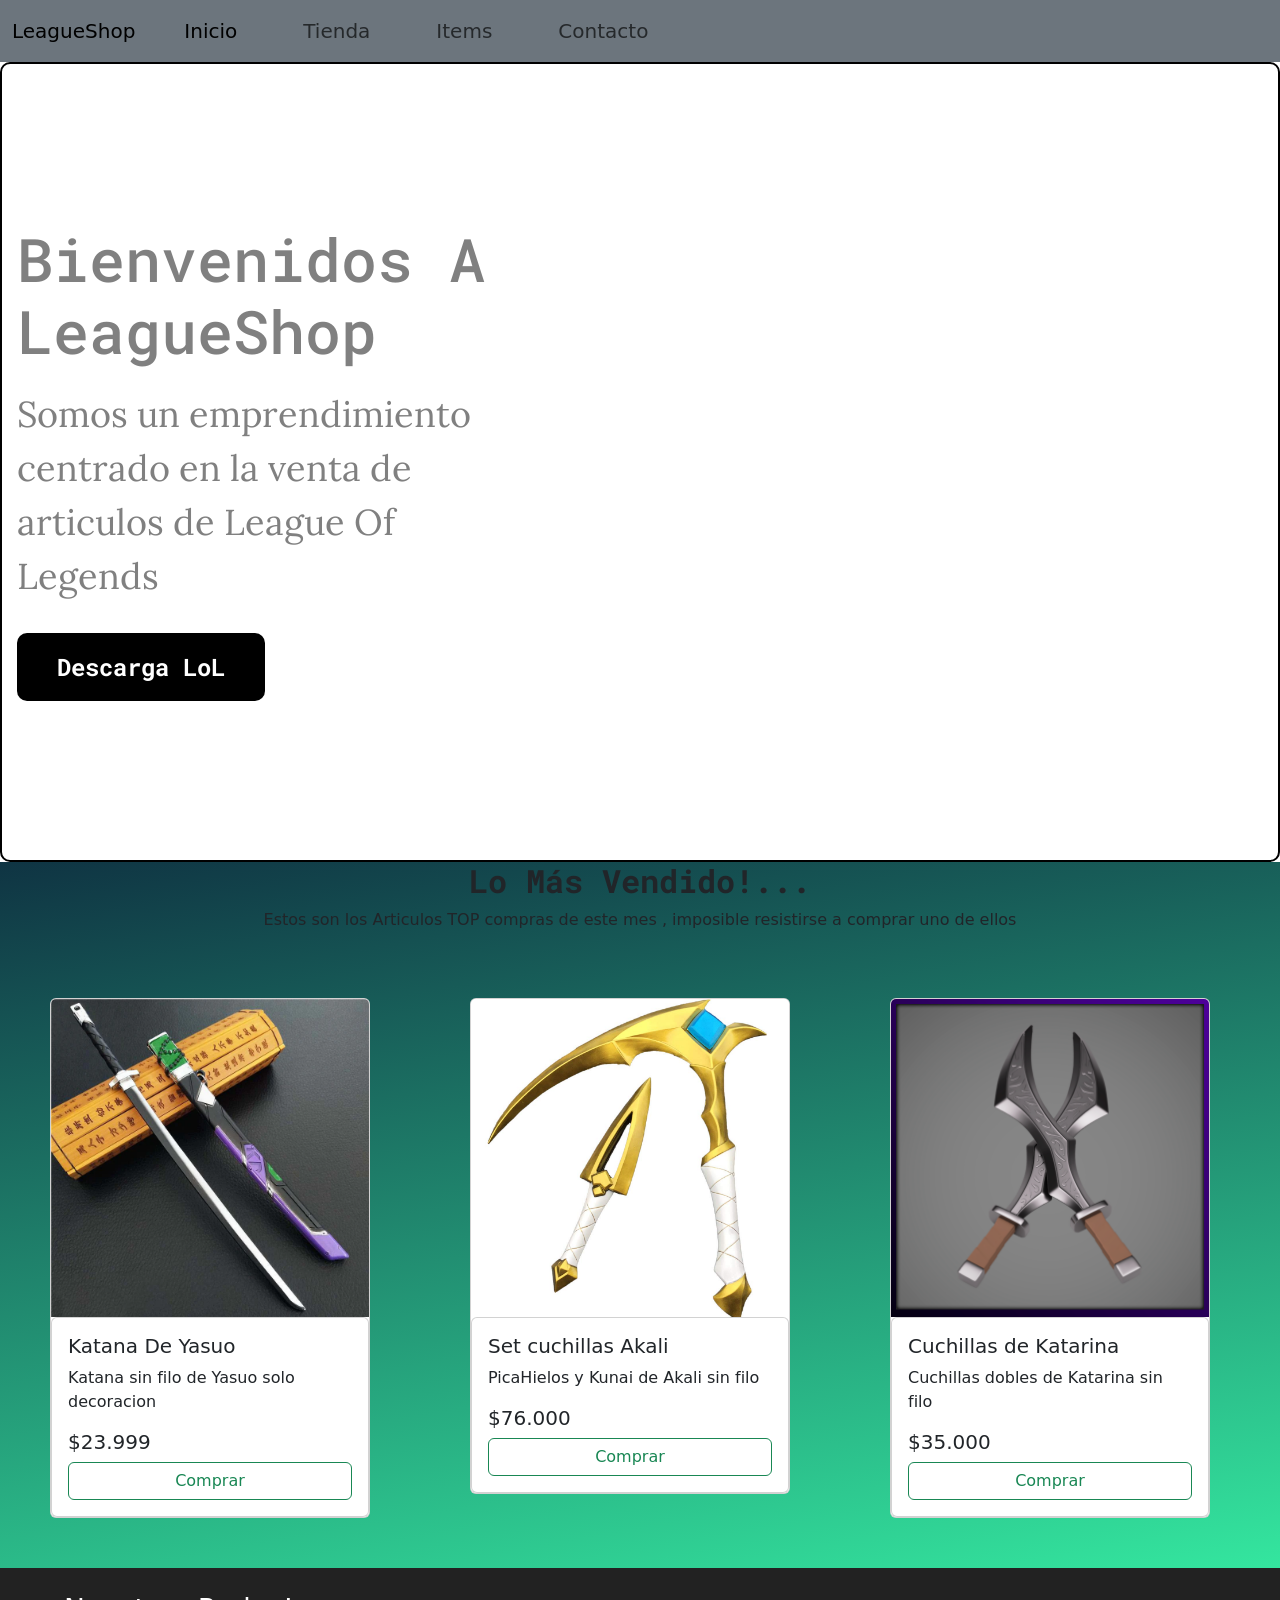
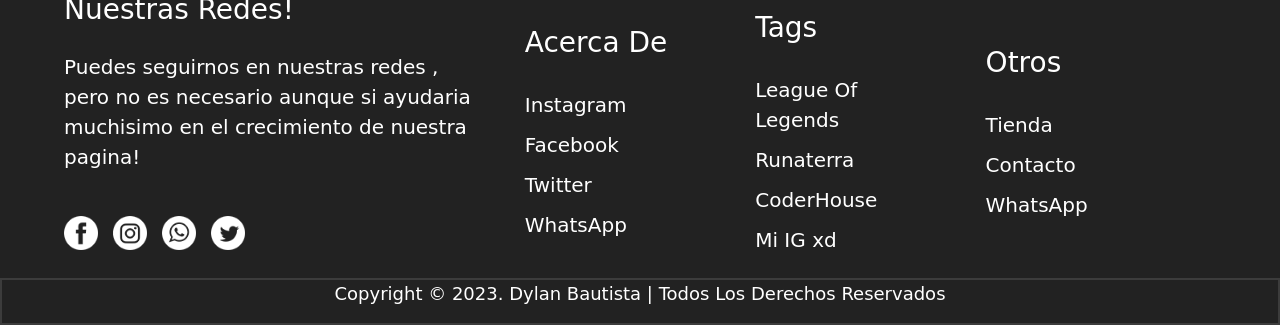
<file: index.html>
<!DOCTYPE html>
<html lang="es">
<head>
  <!-- tAGS SEO -->
  <title>Home/LeagueShop</title>
  <meta name="keywords" content="leagueoflegends, lol, articulos lol, tienda">
  <meta name="description" content="Somos  un emprendimiento centrado en la venta de articulos de League Of Legends">
  <!-- fin tags de SEO -->
  <link rel="preconnect" href="https://fonts.googleapis.com">
    <link rel="preconnect" href="https://fonts.gstatic.com" crossorigin>
    <link href="https://fonts.googleapis.com/css2?family=Lato:wght@300&family=Lora&family=Roboto+Mono&family=Roboto:wght@300&display=swap" rel="stylesheet">
  <link rel="stylesheet"href="https://cdnjs.cloudflare.com/ajax/libs/animate.css/4.1.1/animate.min.css"/>
    <link href="https://cdn.jsdelivr.net/npm/bootstrap@5.3.0/dist/css/bootstrap.min.css" rel="stylesheet" integrity="sha384-9ndCyUaIbzAi2FUVXJi0CjmCapSmO7SnpJef0486qhLnuZ2cdeRhO02iuK6FUUVM" crossorigin="anonymous">
    <link rel="stylesheet" href="./sass/main.css">
    <meta charset="UTF-8">
    <meta http-equiv="X-UA-Compatible" content="IE=edge">
    <meta name="viewport" content="width=device-width, initial-scale=1.0">
    <link rel="shortcut icon" href="./imagenes-logos/loguito-lol.jpg" type="image/x-icon">
</head>
<body>
      <header>
    <nav class="navbar navbar-expand-lg bg-secondary">
        <div class="container-fluid">
          <a class="navbar-brand" href="#">LeagueShop</a>
          <button class="navbar-toggler" type="button" data-bs-toggle="collapse" data-bs-target="#navbarNavAltMarkup" aria-controls="navbarNavAltMarkup" aria-expanded="false" aria-label="Toggle navigation">
            <span class="navbar-toggler-icon"></span>
          </button>
          <div class="collapse navbar-collapse" id="navbarNavAltMarkup">
            <div class="navbar-nav">
              <a class="nav-link active" aria-current="page" href="#">Inicio</a>
              <a class="nav-link" href="./pages/tienda.html">Tienda</a>
              <a class="nav-link" href="./pages/infoItems.html">Items</a>
              <a class="nav-link " href="./pages/contacto-intento2.html">Contacto</a>
            </div>
          </div>
        </div>
      </nav>
      </header>
      
     <main class="main">
            <div class="banner">      
              
                    <div class="banner__textos">
                      <div class="transition">
                        <h1>Bienvenidos A LeagueShop</h1>
                        <p class="p-de-banner">Somos  un emprendimiento centrado en la venta de articulos de League Of Legends</p>
                      </div> <a class="boton__descarga" href="https://www.leagueoflegends.com/es-es/" target="_blank">Descarga LoL</a>
                        
                    </div>
                
                  </div>

        <section class="contenedor-2">  

            <div class="text">
                <h2 class="texto__ocultMobile">Lo Más Vendido!...</h2>
                <p class="texto-agrd">Estos son los Articulos TOP compras de este mes , imposible resistirse a comprar uno de ellos</p>
            </div>
            
            <div class="row row-cols-1 row-cols-md-3 g-0">

            <div class="col">
              <div class="card" >
                  <img src="./imagenes-logos/KatanaYasuoo.jpg" class="card-img-top" alt="katana de yasuo">
                  
                  <div class="card-body card">
                      <h5 class="card-title">Katana De Yasuo</h5>
                          <p class="card-text">Katana sin filo de Yasuo solo decoracion</p>
                          <h5 class="card-text">$23.999</h5>
                          <button type="button" class="btn btn-outline-success">Comprar</button>
                  </div>
              </div>
            </div>

            <div class="col">
              <div class="card cardAkali" >
                  <img src="./imagenes-logos/akali-cuchilla.jpg" class="card-img-top" alt="picahielos y kunai de akali">
                  
                  <div class="card-body card">
                      <h5 class="card-title">Set cuchillas Akali</h5>
                          <p class="card-text">PicaHielos y Kunai de Akali sin filo</p>
                          <h5 class="card-text">$76.000</h5>
                          <button type="button" class="btn btn-outline-success">Comprar</button>
                  </div>
              </div>
            </div>

            <div class="col">
              <div class="card" >
                  <img src="./imagenes-logos/KATA-BLADE-1.2.png" class="card-img-top" alt="cuchillas sobles de katarina">
                  
                  <div class="card-body card">
                      <h5 class="card-title">Cuchillas de Katarina</h5>
                          <p class="card-text">Cuchillas dobles de Katarina sin filo</p>
                          <h5 class="card-text">$35.000</h5>
                          <button type="button" class="btn btn-outline-success">Comprar</button>
                  </div>
              </div>
            </div>


          </div>
        </section>
      
        <section class="contenedor-3">
            <div class="footer-text">
                <div class="box1">
                    <h3>Nuestras Redes!</h3>
                    <p class="lorem__box1">Puedes seguirnos en nuestras redes , pero no es necesario aunque si ayudaria muchisimo en el crecimiento de nuestra pagina!</p>
                    <div class="rs">
                         <img src="./imagenes-logos/Facebook.png" alt="facebook"> 
                        <img src="./imagenes-logos/Instagram.png" alt="instagram">
                        <img src="./imagenes-logos/WhatsApp.png" alt="WhatsApp">
                        <img src="./imagenes-logos/Twitter.png" alt="Twitter">
                    </div>
                </div>
                <div class="lorem__box1 box__2">  
                    <h3>Acerca De</h3>
                    <a href="#" target="_blank">Instagram</a>
                    <a href="#" target="_blank">Facebook</a>
                    <a href="#" target="_blank">Twitter</a>
                    <a href="#" target="_blank">WhatsApp</a>
                    
                </div>
                <div class="lorem__box1 box__3">
                    <h3>Tags</h3>
                    <a href="https://www.leagueoflegends.com/es-es/" target="_blank">League Of Legends</a>
                    <a href="https://playruneterra.com/es-es/" target="_blank">Runaterra</a>
                    <a href="https://www.coderhouse.com" target="_blank">CoderHouse</a>
                    <a href="#" target="_blank">Mi IG xd</a>

                </div>
                <div class="box4">
                    <h3>Otros</h3>
                    <a href="#" target="_blank">Tienda</a>
                    <a href="#">Contacto</a>
                    <a href="#">WhatsApp</a>
                </div>
            </div>
                 <footer class="pie">
                <p>Copyright &copy; 2023. <a href="#">Dylan Bautista</a> | Todos Los Derechos Reservados</p>


                
            </footer>

        </section>

    </main>
   <script src="https://cdn.jsdelivr.net/npm/bootstrap@5.3.0/dist/js/bootstrap.bundle.min.js" integrity="sha384-geWF76RCwLtnZ8qwWowPQNguL3RmwHVBC9FhGdlKrxdiJJigb/j/68SIy3Te4Bkz" crossorigin="anonymous"></script>
    
</body>
</html>
</file>
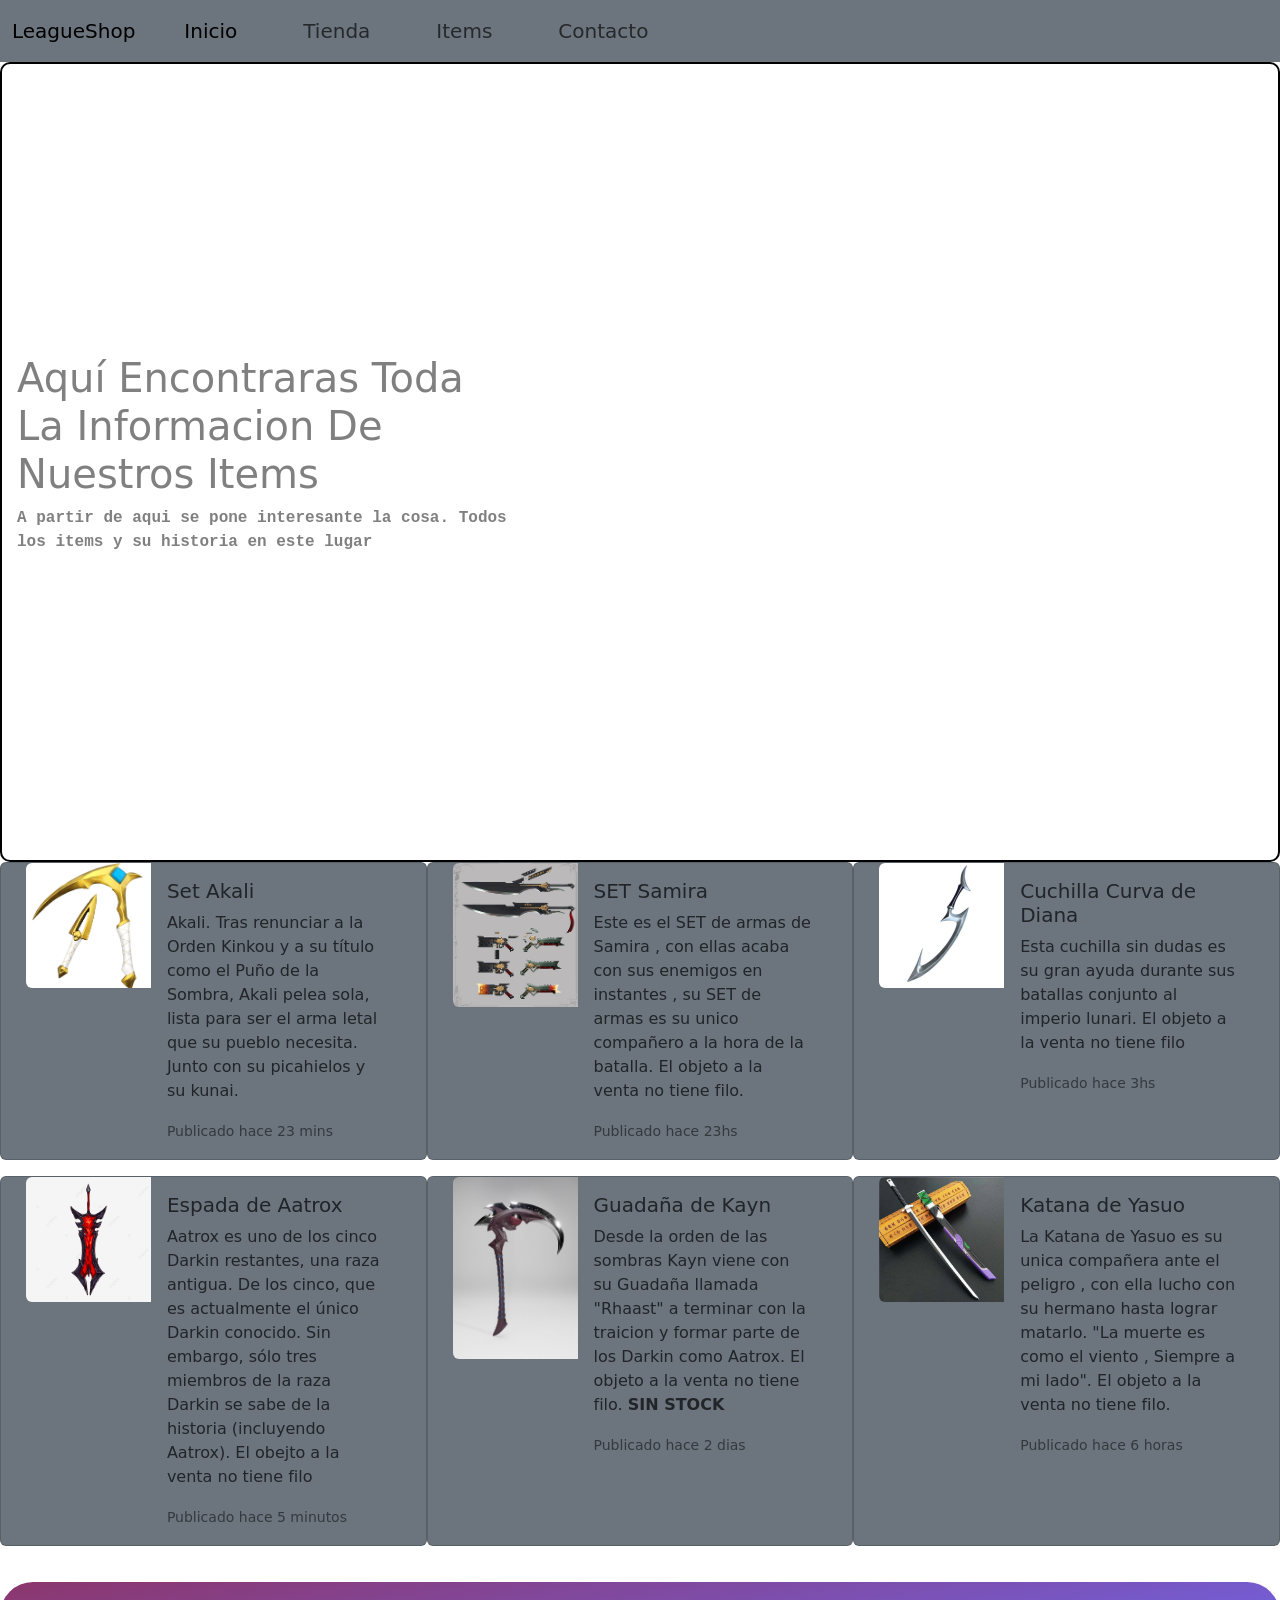
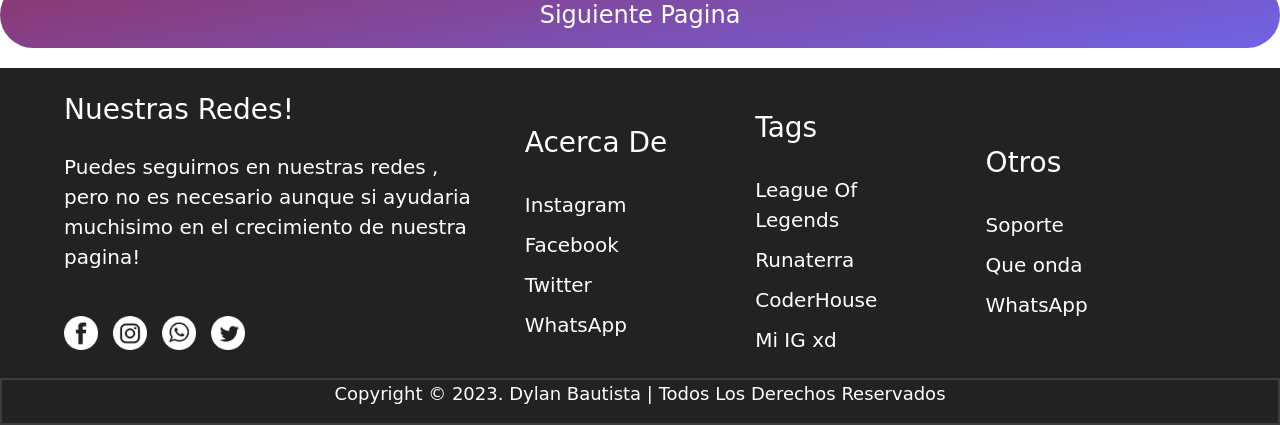
<file: pages/infoItems.html>
<!DOCTYPE html>
<html lang="es">
<head>
  <meta name="keywords" content="leagueoflegends, lol, articulos lol, tienda">
  <meta name="description" content="Somos  un emprendimiento centrado en la venta de articulos de League Of Legends">
    <link href="https://cdn.jsdelivr.net/npm/bootstrap@5.3.0/dist/css/bootstrap.min.css" rel="stylesheet" integrity="sha384-9ndCyUaIbzAi2FUVXJi0CjmCapSmO7SnpJef0486qhLnuZ2cdeRhO02iuK6FUUVM" crossorigin="anonymous">
    <link rel="stylesheet" href="../sass/main.css">
    <meta charset="UTF-8">
    <meta http-equiv="X-UA-Compatible" content="IE=edge">
    <meta name="viewport" content="width=device-width, initial-scale=1.0">
    <title>Items/LeagueShop</title>
    <link rel="shortcut icon" href="../imagenes-logos/loguito-lol.jpg" type="image/x-icon">
</head>
<body>
    
    <header>
        <nav class="navbar navbar-expand-lg bg-secondary">
            <div class="container-fluid">
              <a class="navbar-brand" href="#">LeagueShop</a>
              <button class="navbar-toggler" type="button" data-bs-toggle="collapse" data-bs-target="#navbarNavAltMarkup" aria-controls="navbarNavAltMarkup" aria-expanded="false" aria-label="Toggle navigation">
                <span class="navbar-toggler-icon"></span>
              </button>
              <div class="collapse navbar-collapse" id="navbarNavAltMarkup">
                <div class="navbar-nav">
                  <a class="nav-link active" aria-current="page" href="../index.html">Inicio</a>
                  <a class="nav-link" href="../pages/tienda.html">Tienda</a>
                  <a class="nav-link" href="../pages/infoItems.html">Items</a>
                  <a class="nav-link " href="../pages/contacto-intento2.html">Contacto</a>
                </div>
              </div>
            </div>
        </nav>
        
         </header>


        <div class="banner1">
          <div class="banner__textos1">
                <div >
                    <h1>Aquí Encontraras Toda La Informacion De Nuestros Items</h1>
                    <p class="texto__ocultMobile"> A partir de aqui se pone interesante la cosa. Todos los  items y su  historia en este lugar </p>
                </div>
              </div>
            
        </div>
        <div class="row row-cols-1 row-cols-md-3 g-0">
        <div class="card mb-3 bg-secondary" style="max-width: 540px;">
            <div class="row g-0 cartas">
              <div class="col-md-4">
                <img src="../imagenes-logos/akali-cuchilla.jpg" class="img-fluid rounded-start" alt="...">
              </div>
              <div class="col-md-8">
                <div class="card-body bg-secondary">
                  <h5 class="card-title">Set Akali</h5>
                  <p class="card-text">Akali. Tras renunciar a la Orden Kinkou y a su título como el Puño de la Sombra, Akali pelea sola, lista para ser el arma letal que su pueblo necesita. Junto con su picahielos y su kunai.</p>
                  <p class="card-text"><small class="text-body-secondary"> Publicado hace 23 mins </small></p>
                </div>
              </div>
            </div>
          </div>

          <div class="card mb-3 bg-secondary" style="max-width: 540px;">
            <div class="row g-0 cartas">
              <div class="col-md-4">
                <img src="../imagenes-logos/armas-samira.jpg" class="img-fluid rounded-start" alt="...">
              </div>
              <div class="col-md-8">
                <div class="card-body bg-secondary">
                  <h5 class="card-title">SET Samira</h5>
                  <p class="card-text">Este es el SET de armas de Samira , con ellas acaba con sus enemigos en instantes , su SET de armas es su unico compañero a la hora de la batalla. El objeto a la venta no tiene filo.</p>
                  <p class="card-text"><small class="text-body-secondary">Publicado hace 23hs</small></p>
                </div>
              </div>
            </div>
          </div>

          <div class="card mb-3 bg-secondary" style="max-width: 540px;">
            <div class="row g-0 cartas">
              <div class="col-md-4">
                <img src="../imagenes-logos/arma-diana.avif" class="img-fluid rounded-start" alt="...">
              </div>
              <div class="col-md-8">
                <div class="card-body bg-secondary">
                  <h5 class="card-title">Cuchilla Curva de Diana</h5>
                  <p class="card-text">Esta cuchilla sin dudas es su gran ayuda durante sus batallas conjunto al imperio lunari. El objeto a la venta no tiene filo</p>
                  <p class="card-text"><small class="text-body-secondary">Publicado hace 3hs</small></p>
                </div>
              </div>
            </div>
          </div>

          <div class="card mb-3 bg-secondary" style="max-width: 540px;">
            <div class="row g-0 cartas">
              <div class="col-md-4">
                <img src="../imagenes-logos/arma-aatrox.jpg" class="img-fluid rounded-start" alt="...">
              </div>
              <div class="col-md-8">
                <div class="card-body bg-secondary">
                  <h5 class="card-title">Espada de Aatrox</h5>
                  <p class="card-text">Aatrox es uno de los cinco Darkin restantes, una raza antigua. De los cinco, que es actualmente el único Darkin conocido. Sin embargo, sólo tres miembros de la raza Darkin se sabe de la historia (incluyendo Aatrox). El obejto a la venta no tiene filo</p>
                  <p class="card-text"><small class="text-body-secondary">Publicado hace 5 minutos</small></p>
                </div>
              </div>
            </div>
          </div>

          <div class="card mb-3 bg-secondary" style="max-width: 540px;">
            <div class="row g-0 cartas">
              <div class="col-md-4">
                <img src="../imagenes-logos/arma-kayn.jpg" class="img-fluid rounded-start" alt="...">
              </div>
              <div class="col-md-8">
                <div class="card-body">
                  <h5 class="card-title">Guadaña de Kayn</h5>
                  <p class="card-text">Desde la orden de las sombras Kayn viene con su Guadaña llamada "Rhaast" a terminar con la traicion y formar parte de los Darkin como Aatrox. El objeto a la venta no tiene filo. <strong>SIN STOCK</strong></p>
                  <p class="card-text"><small class="text-body-secondary">Publicado hace 2 dias</small></p>
                </div>
              </div>
            </div>
          </div>

          <div class="card mb-3 bg-secondary" style="max-width: 540px;">
            <div class="row g-0 cartas">
              <div class="col-md-4">
                <img src="../imagenes-logos/KatanaYasuoo.jpg" class="img-fluid rounded-start" alt="...">
              </div>
              <div class="col-md-8">
                <div class="card-body">
                  <h5 class="card-title">Katana de Yasuo</h5>
                  <p class="card-text">La Katana de Yasuo es su unica compañera ante el peligro , con ella lucho con su hermano hasta lograr matarlo. "La muerte es como el viento , Siempre a mi lado". El objeto a la venta no tiene filo.</p>
                  <p class="card-text"><small class="text-body-secondary">Publicado hace 6 horas</small></p>
                </div>
              </div>
            </div>
          </div>

        </div>

        <a class="sp" href="../pages/infoItems2.html">Siguiente Pagina</a>

        <section class="contenedor-3">
            <div class="footer-text">
                <div class="box1">
                    <h3>Nuestras Redes!</h3>
                    <p class="lorem__box1">Puedes seguirnos en nuestras redes , pero no es necesario aunque si ayudaria muchisimo en el crecimiento de nuestra pagina!</p>
                    <div class="rs">
                         <img src="../imagenes-logos/Facebook.png" alt="facebook"> 
                        <img src="../imagenes-logos/Instagram.png" alt="instagram">
                        <img src="../imagenes-logos/WhatsApp.png" alt="WhatsApp">
                        <img src="../imagenes-logos/Twitter.png" alt="Twitter">
                    </div>
                </div>
                <div class="lorem__box1 , box__2">  
                    <h3>Acerca De</h3>
                    <a href="https://www.instagram.com/trik1lss/" target="_blank">Instagram</a>
                    <a href="#" target="_blank">Facebook</a>
                    <a href="#" target="_blank">Twitter</a>
                    <a href="#" target="_blank">WhatsApp</a>
                    
                </div>
                <div class="lorem__box1 , box__3">
                    <h3>Tags</h3>
                    <a href="https://www.leagueoflegends.com/es-es/" target="_blank">League Of Legends</a>
                    <a href="https://playruneterra.com/es-es/" target="_blank">Runaterra</a>
                    <a href="https://www.coderhouse.com" target="_blank">CoderHouse</a>
                    <a href="https://www.instagram.com/trik1lss/" target="_blank">Mi IG xd</a>
    
                </div>
                <div class="box4">
                    <h3>Otros</h3>
                    <a href="#" target="_blank">Soporte</a>
                    <a href="#">Que onda</a>
                    <a href="#">WhatsApp</a>
                </div>
            </div>
            <footer class="pie">
                <p>Copyright &copy; 2023. <a href="#">Dylan Bautista</a> | Todos Los Derechos Reservados</p>
            </footer>

        <script src="https://cdn.jsdelivr.net/npm/bootstrap@5.3.0/dist/js/bootstrap.bundle.min.js" integrity="sha384-geWF76RCwLtnZ8qwWowPQNguL3RmwHVBC9FhGdlKrxdiJJigb/j/68SIy3Te4Bkz" crossorigin="anonymous"></script>
</body>
</html>
</file>
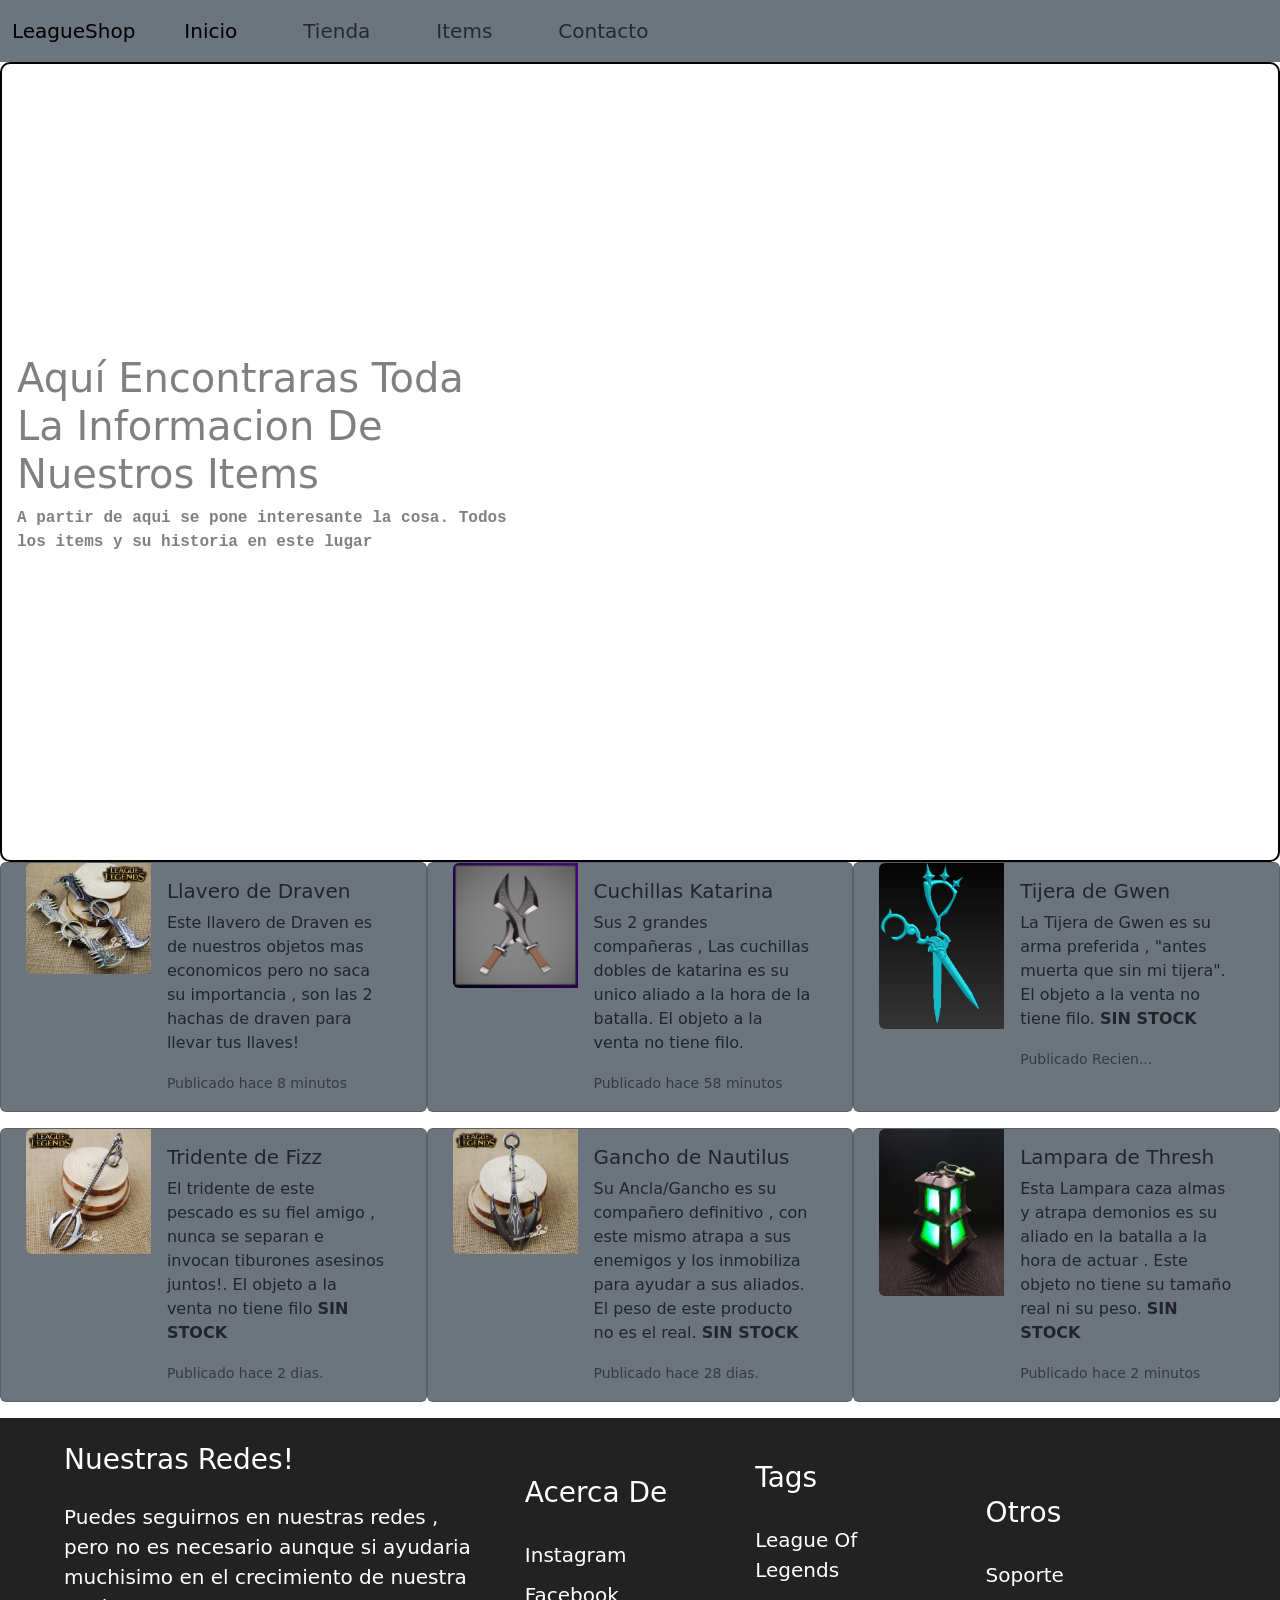
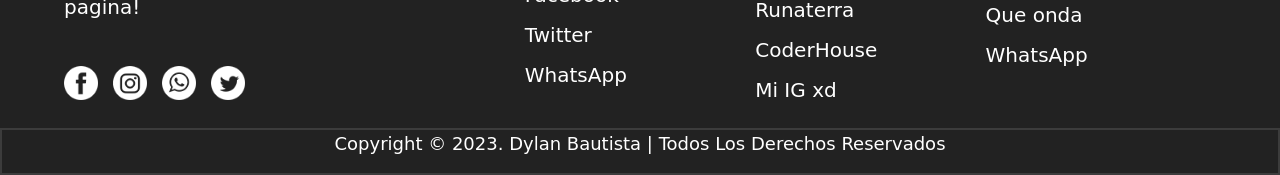
<file: pages/infoItems2.html>
<!DOCTYPE html>
<html lang="en">
<head>
    <meta name="keywords" content="leagueoflegends, lol, articulos lol, tienda">
    <meta name="description" content="Somos  un emprendimiento centrado en la venta de articulos de League Of Legends">
    <link href="https://cdn.jsdelivr.net/npm/bootstrap@5.3.0/dist/css/bootstrap.min.css" rel="stylesheet"   integrity="sha384-9ndCyUaIbzAi2FUVXJi0CjmCapSmO7SnpJef0486qhLnuZ2cdeRhO02iuK6FUUVM" crossorigin="anonymous">
    <link rel="stylesheet" href="../sass/main.css">
    <meta charset="UTF-8">
    <meta http-equiv="X-UA-Compatible" content="IE=edge">
    <meta name="viewport" content="width=device-width, initial-scale=1.0">
    <title>Info-Items/LeagueShop</title>
    <link rel="shortcut icon" href="../imagenes-logos/loguito-lol.jpg" type="image/x-icon">
</head>
<body> 
    <header>
        <nav class="navbar navbar-expand-lg bg-secondary">
            <div class="container-fluid">
              <a class="navbar-brand" href="#">LeagueShop</a>
              <button class="navbar-toggler" type="button" data-bs-toggle="collapse" data-bs-target="#navbarNavAltMarkup" aria-controls="navbarNavAltMarkup" aria-expanded="false" aria-label="Toggle navigation">
              <span class="navbar-toggler-icon"></span>
              </button>
              <div class="collapse navbar-collapse" id="navbarNavAltMarkup">
                <div class="navbar-nav">
                  <a class="nav-link active" aria-current="page" href="../index.html">Inicio</a>
                  <a class="nav-link" href="../pages/tienda.html">Tienda</a>
                  <a class="nav-link" href="../pages/infoItems.html">Items</a>
                  <a class="nav-link " href="../pages/contacto-intento2.html">Contacto</a>
                </div>
              </div>
            </div>
        </nav>       
         </header>

        <div class="banner1">
          <div class="banner__textos1">
                <div>
                    <h1>Aquí Encontraras Toda La Informacion De Nuestros Items</h1>
                    <p class="texto__ocultMobile"> <strong> A partir de aqui se pone interesante la cosa. Todos los  items y su  historia en este lugar</strong> </p>   
                </div>  
              </div>         
        </div>

        <div class="row row-cols-1 row-cols-md-3 g-0">
            <div class="card mb-3 bg-secondary" style="max-width: 540px;">
                <div class="row g-0 cartas">
                  <div class="col-md-4">
                    <img src="../imagenes-logos/llavero-draven.jpg" class="img-fluid rounded-start" alt="...">
                  </div>
                  <div class="col-md-8">
                    <div class="card-body">
                      <h5 class="card-title">Llavero de Draven</h5>
                      <p class="card-text">Este llavero de Draven es de nuestros objetos mas economicos pero no saca su importancia , son las 2 hachas de draven para llevar tus llaves!</p>
                      <p class="card-text"><small class="text-body-secondary">Publicado hace 8 minutos</small></p>
                    </div>
                  </div>
                </div>
              </div>
        
              <div class="card mb-3 bg-secondary" style="max-width: 540px;">
                <div class="row g-0 cartas">
                  <div class="col-md-4">
                    <img src="../imagenes-logos/KATA-BLADE-1.2.png" class="img-fluid rounded-start" alt="...">
                  </div>
                  <div class="col-md-8">
                    <div class="card-body">
                      <h5 class="card-title">Cuchillas Katarina</h5>
                      <p class="card-text">Sus 2 grandes compañeras , Las cuchillas dobles de katarina es su unico aliado a la hora de la batalla. El objeto a la venta no tiene filo. </p>
                      <p class="card-text"><small class="text-body-secondary">Publicado hace 58 minutos</small></p>
                    </div>
                  </div>
                </div>
              </div>
    
              <div class="card mb-3 bg-secondary" style="max-width: 540px;">
                <div class="row g-0 cartas">
                  <div class="col-md-4">
                    <img src="../imagenes-logos/arma-gwen.jpg" class="img-fluid rounded-start" alt="...">
                  </div>
                  <div class="col-md-8">
                    <div class="card-body">
                      <h5 class="card-title">Tijera de Gwen</h5>
                      <p class="card-text">La Tijera de Gwen es su arma preferida , "antes muerta que sin mi tijera". El objeto a la venta no tiene filo. <strong>SIN STOCK</strong></p>
                      <p class="card-text"><small class="text-body-secondary">Publicado Recien...</small></p>
                    </div>
                  </div>
                </div>
              </div>
              <div class="card mb-3 bg-secondary" style="max-width: 540px;">
                <div class="row g-0 cartas">
                  <div class="col-md-4">
                    <img src="../imagenes-logos/arma-fizz.jpg" class="img-fluid rounded-start" alt="...">
                  </div>
                  <div class="col-md-8">
                    <div class="card-body">
                      <h5 class="card-title">Tridente de Fizz</h5>
                      <p class="card-text">El tridente de este pescado es su fiel amigo , nunca se separan e invocan tiburones asesinos juntos!. El objeto a la venta no tiene filo <strong>SIN STOCK</strong></p>
                      <p class="card-text"><small class="text-body-secondary">Publicado hace 2 dias.</small></p>
                    </div>
                  </div>
                </div>
              </div>
    
              <div class="card mb-3 bg-secondary" style="max-width: 540px;">
                <div class="row g-0 cartas">
                  <div class="col-md-4">
                    <img src="../imagenes-logos/arma-nautilus.jpg" class="img-fluid rounded-start" alt="...">
                  </div>
                  <div class="col-md-8">
                    <div class="card-body">
                      <h5 class="card-title">Gancho de Nautilus</h5>
                      <p class="card-text">Su Ancla/Gancho es su compañero definitivo , con este mismo atrapa a sus enemigos y los inmobiliza para ayudar a sus aliados. El peso de este producto no es el real. <strong>SIN STOCK</strong></p>
                      <p class="card-text"><small class="text-body-secondary">Publicado hace 28 dias.</small></p>
                    </div>
                  </div>
                </div>
              </div>

              <div class="card mb-3 bg-secondary" style="max-width: 540px;">
                <div class="row g-0 cartas">
                  <div class="col-md-4">
                    <img src="../imagenes-logos/lampara-thresh.avif" class="img-fluid rounded-start" alt="...">
                  </div>
                  <div class="col-md-8">
                    <div class="card-body">
                      <h5 class="card-title">Lampara de Thresh</h5>
                      <p class="card-text">Esta Lampara caza almas y atrapa demonios es su aliado en la batalla a la hora de actuar . Este objeto no tiene su tamaño real ni su peso. <strong>SIN STOCK</strong></p>
                      <p class="card-text"><small class="text-body-secondary">Publicado hace 2 minutos</small></p>
                    </div>
                  </div>
                </div>
              </div>
            </div>

            <section class="contenedor-3">
                <div class="footer-text">
                    <div class="box1">
                        <h3>Nuestras Redes!</h3>
                        <p class="lorem__box1">Puedes seguirnos en nuestras redes , pero no es necesario aunque si ayudaria muchisimo en el crecimiento de nuestra pagina!</p>
                        <div class="rs">
                             <img src="../imagenes-logos/Facebook.png" alt="facebook"> 
                            <img src="../imagenes-logos/Instagram.png" alt="instagram">
                            <img src="../imagenes-logos/WhatsApp.png" alt="WhatsApp">
                            <img src="../imagenes-logos/Twitter.png" alt="Twitter">
                        </div>
                    </div>
                    <div class="box__2">  
                        <h3>Acerca De</h3>
                        <a href="https://www.instagram.com/trik1lss/" target="_blank">Instagram</a>
                        <a href="#" target="_blank">Facebook</a>
                        <a href="#" target="_blank">Twitter</a>
                        <a href="#" target="_blank">WhatsApp</a>
                        
                    </div>
                    <div class="lorem__box1 box__3">
                        <h3>Tags</h3>
                        <a href="https://www.leagueoflegends.com/es-es/" target="_blank">League Of Legends</a>
                        <a href="https://playruneterra.com/es-es/" target="_blank">Runaterra</a>
                        <a href="https://www.coderhouse.com" target="_blank">CoderHouse</a>
                        <a href="https://www.instagram.com/trik1lss/" target="_blank">Mi IG xd</a>
        
                    </div>
                    <div class="box4">
                        <h3>Otros</h3>
                        <a href="#" target="_blank">Soporte</a>
                        <a href="#">Que onda</a>
                        <a href="#">WhatsApp</a>
                    </div>
                </div>
                <footer class="pie">
                    <p>Copyright &copy; 2023. <a href="#">Dylan Bautista</a> | Todos Los Derechos Reservados</p>
                </footer>
        
            <script src="https://cdn.jsdelivr.net/npm/bootstrap@5.3.0/dist/js/bootstrap.bundle.min.js" integrity="sha384-geWF76RCwLtnZ8qwWowPQNguL3RmwHVBC9FhGdlKrxdiJJigb/j/68SIy3Te4Bkz" crossorigin="anonymous"></script>  
</body>
</html>
</file>
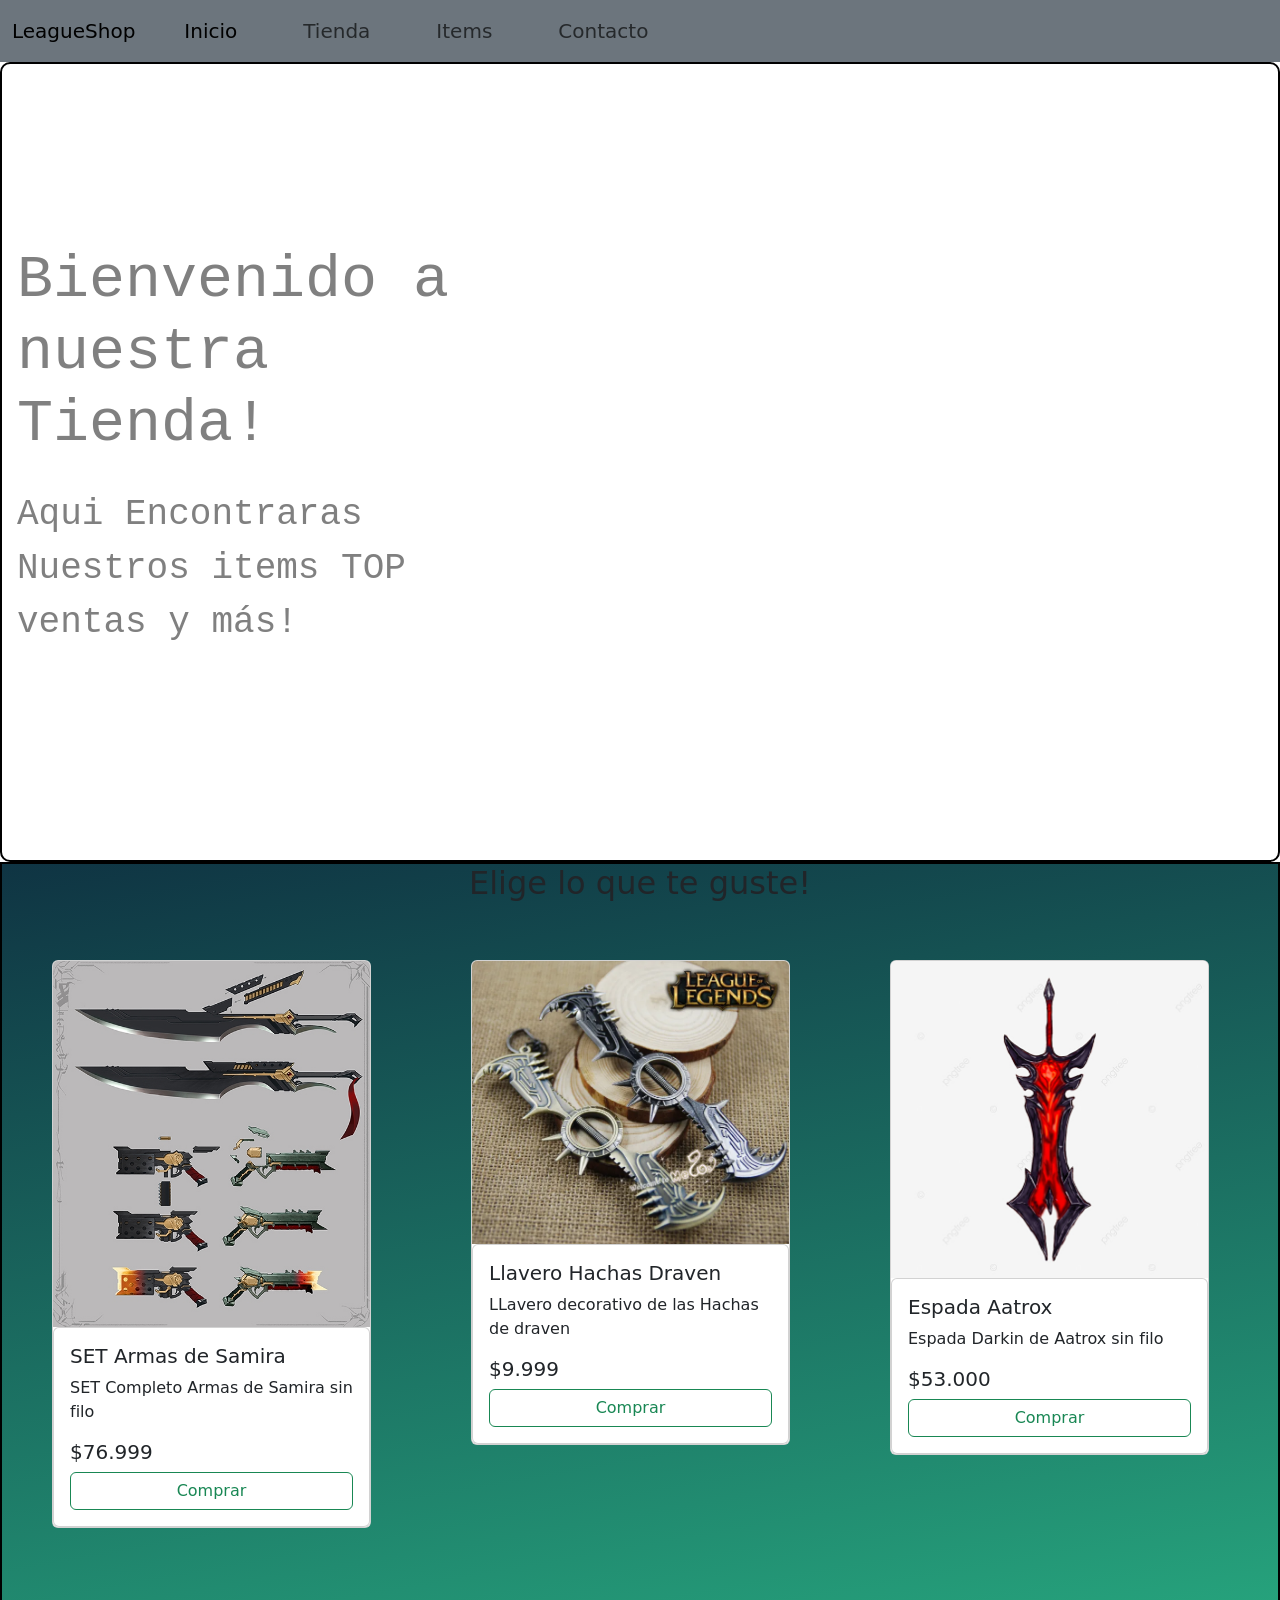
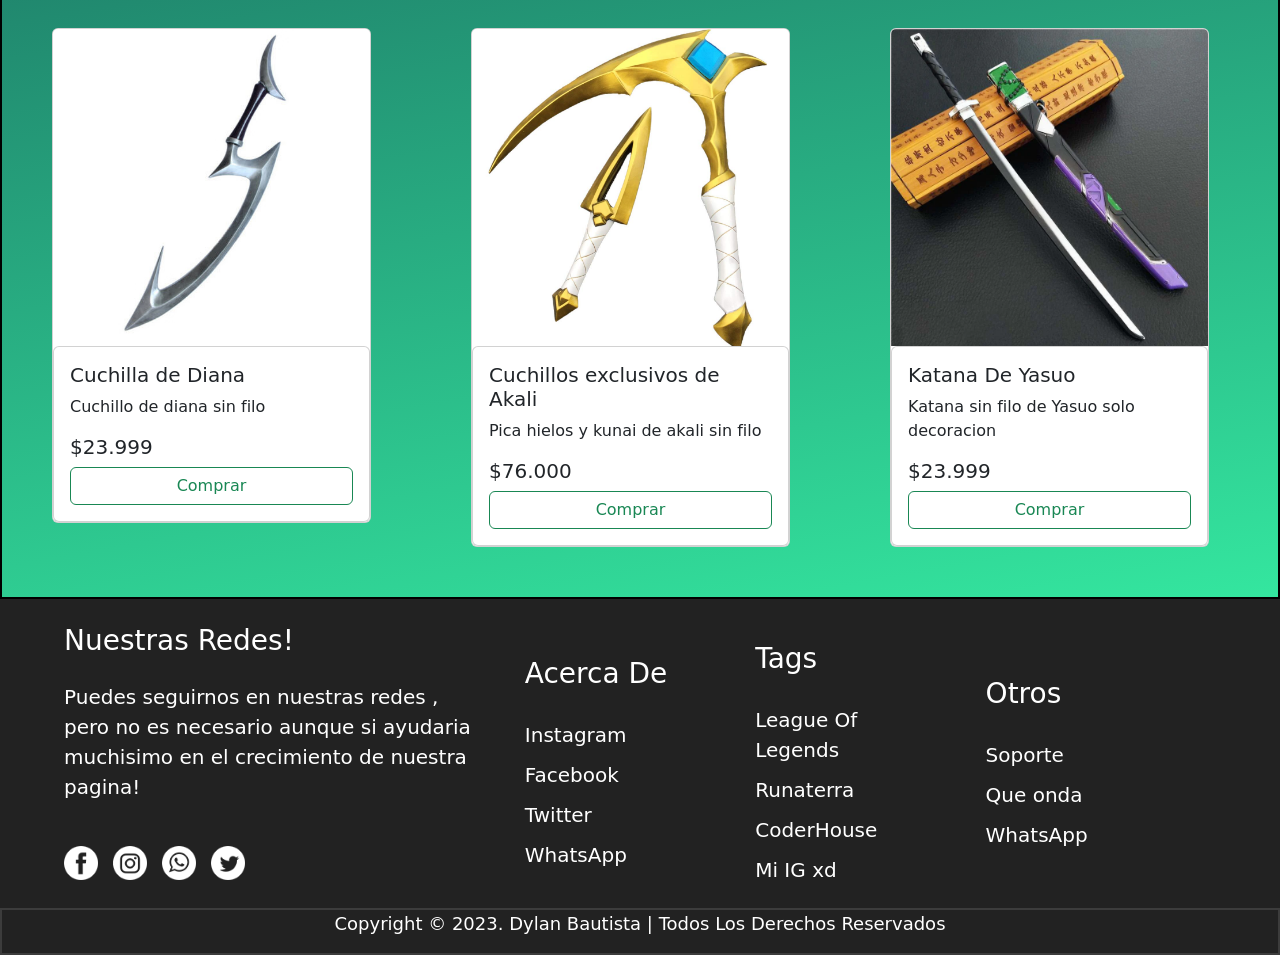
<file: pages/tienda.html>
<!DOCTYPE html>
<html lang="es">
<head>
    <link href="https://cdn.jsdelivr.net/npm/bootstrap@5.3.0/dist/css/bootstrap.min.css" rel="stylesheet" integrity="sha384-9ndCyUaIbzAi2FUVXJi0CjmCapSmO7SnpJef0486qhLnuZ2cdeRhO02iuK6FUUVM" crossorigin="anonymous">
    <meta name="keywords" content="leagueoflegends, lol, articulos lol, tienda">
  <meta name="description" content="Somos  un emprendimiento centrado en la venta de articulos de League Of Legends">
    <link rel="stylesheet" href="../sass/main.css">
    <meta charset="UTF-8">
    <meta http-equiv="X-UA-Compatible" content="IE=edge">
    <meta name="viewport" content="width=device-width, initial-scale=1.0">
    <title>Tienda/LeagueShop</title>
    <link rel="shortcut icon" href="../imagenes-logos/loguito-lol.jpg" type="image/x-icon">
</head>
<body>
    <header>
    <nav class="navbar navbar-expand-lg bg-secondary">
        <div class="container-fluid">
          <a class="navbar-brand" href="#">LeagueShop</a>
          <button class="navbar-toggler" type="button" data-bs-toggle="collapse" data-bs-target="#navbarNavAltMarkup" aria-controls="navbarNavAltMarkup" aria-expanded="false" aria-label="Toggle navigation">
            <span class="navbar-toggler-icon"></span>
          </button>
          <div class="collapse navbar-collapse" id="navbarNavAltMarkup">
            <div class="navbar-nav">
              <a class="nav-link active" aria-current="page" href="../index.html">Inicio</a>
              <a class="nav-link" href="../pages/tienda.html">Tienda</a>
              <a class="nav-link" href="../pages/infoItems.html">Items</a>
              <a class="nav-link " href="../pages/contacto-intento2.html">Contacto</a>
            </div>
          </div>
        </div>
      </nav>
    
     </header>

        <div class="banner">
                <div class="banner__textos">
                    <h1>Bienvenido a nuestra Tienda!</h1>
                    <p class="ocultar">Aqui Encontraras Nuestros items TOP ventas y más!</p>
                    
                    
                </div>
            
        </div>

     <section class="tienda">    
        <h2 class="introTienda">Elige lo que te guste!</h2>
         
        <div class="row row-cols-1 row-cols-md-3 g-0">
            <div class="col">
                <div class="card" >
                    <img src="../imagenes-logos/armas-samira.jpg" class="card-img-top" alt="set completo de todas las armas de samira ,sin filo.">
                    
                    <div class="card-body card">
                        <h5 class="card-title">SET Armas de Samira</h5>
                            <p class="card-text">SET Completo Armas de Samira sin filo </p>
                            <h5 class="card-text">$76.999</h5>
                            <button type="button" class="btn btn-outline-success">Comprar</button>
                    </div>
                </div>
              </div>

              <div class="col">
                <div class="card cardDraven" >
                    <img src="../imagenes-logos/llavero-draven.jpg" class="card-img-top" alt="llavero de las hachas draven sin filo ">
                    
                    <div class="card-body card">
                        <h5 class="card-title">Llavero Hachas Draven</h5>
                            <p class="card-text">LLavero decorativo de las Hachas de draven</p>
                            <h5 class="card-text">$9.999</h5>
                            <button type="button" class="btn btn-outline-success">Comprar</button>
                    </div>
                </div>
              </div>

              <div class="col">
                <div class="card" >
                    <img src="../imagenes-logos/arma-aatrox.jpg" class="card-img-top" alt="espada de aatrox a la venta sin filo">
                    
                    <div class="card-body card">
                        <h5 class="card-title">Espada Aatrox</h5>
                            <p class="card-text">Espada Darkin de Aatrox sin filo</p>
                            <h5 class="card-text">$53.000</h5>
                            <button type="button" class="btn btn-outline-success">Comprar</button>
                    </div>
                </div>
              </div>
        </div>

        <div class="row row-cols-1 row-cols-md-3 g-0">
            <div class="col">
                <div class="card" >
                    <img src="../imagenes-logos/arma-diana.avif" class="card-img-top" alt="cuchillo de diana sin filo a la venta">
                    
                    <div class="card-body card">
                        <h5 class="card-title">Cuchilla de Diana</h5>
                            <p class="card-text">Cuchillo de diana sin filo</p>
                            <h5 class="card-text">$23.999</h5>
                            <button type="button" class="btn btn-outline-success">Comprar</button>
                    </div>
                </div>
              </div>

              <div class="col">
                <div class="card cardAkali" >
                    <img src="../imagenes-logos/akali-cuchilla.jpg" class="card-img-top" alt="set pica hielos y kunai de akali edicion limitada (dorados)">
                    
                    <div class="card-body card">
                        <h5 class="card-title">Cuchillos exclusivos de Akali</h5>
                            <p class="card-text">Pica hielos y kunai de akali sin filo</p>
                            <h5 class="card-text">$76.000</h5>
                            <button type="button" class="btn btn-outline-success">Comprar</button>
                    </div>
                </div>
              </div>

              <div class="col">
                <div class="card" >
                    <img src="../imagenes-logos/KatanaYasuoo.jpg" class="card-img-top" alt="katana de yasuo">
                    
                    <div class="card-body card">
                        <h5 class="card-title">Katana De Yasuo</h5>
                            <p class="card-text">Katana sin filo de Yasuo solo decoracion</p>
                            <h5 class="card-text">$23.999</h5>
                            <button type="button" class="btn btn-outline-success">Comprar</button>
                    </div>
                </div>
              </div>
        </div>
    </section>
        
    <section class="contenedor-3">
        <div class="footer-text">
            <div class="box1">
                <h3>Nuestras Redes!</h3>
                <p class="lorem__box1">Puedes seguirnos en nuestras redes , pero no es necesario aunque si ayudaria muchisimo en el crecimiento de nuestra pagina!</p>
                <div class="rs">
                     <img src="../imagenes-logos/Facebook.png" alt="facebook"> 
                    <img src="../imagenes-logos/Instagram.png" alt="instagram">
                    <img src="../imagenes-logos/WhatsApp.png" alt="WhatsApp">
                    <img src="../imagenes-logos/Twitter.png" alt="Twitter">
                </div>
            </div>
            <div class="lorem__box1 box__2">  
                <h3>Acerca De</h3>
                <a href="https://www.instagram.com/trik1lss/" target="_blank">Instagram</a>
                <a href="#" target="_blank">Facebook</a>
                <a href="#" target="_blank">Twitter</a>
                <a href="#" target="_blank">WhatsApp</a>
                
            </div>
            <div class="lorem__box1 box__3">
                <h3>Tags</h3>
                <a href="https://www.leagueoflegends.com/es-es/" target="_blank">League Of Legends</a>
                <a href="https://playruneterra.com/es-es/" target="_blank">Runaterra</a>
                <a href="https://www.coderhouse.com" target="_blank">CoderHouse</a>
                <a href="https://www.instagram.com/trik1lss/" target="_blank">Mi IG xd</a>

            </div>
            <div class="box4">
                <h3>Otros</h3>
                <a href="#" target="_blank">Soporte</a>
                <a href="#">Que onda</a>
                <a href="#">WhatsApp</a>
            </div>
        </div>
        <footer class="pie">
            <p>Copyright &copy; 2023. <a href="#">Dylan Bautista</a> | Todos Los Derechos Reservados</p>
        </footer>

    </section>
    <script src="https://cdn.jsdelivr.net/npm/bootstrap@5.3.0/dist/js/bootstrap.bundle.min.js" integrity="sha384-geWF76RCwLtnZ8qwWowPQNguL3RmwHVBC9FhGdlKrxdiJJigb/j/68SIy3Te4Bkz" crossorigin="anonymous"></script>  
</body>
</html>
</file>
<file: sass/main.css>
@import url("https://fonts.googleapis.com/css2?family=Poppins:wght@400;700&display=swap");
* {
  margin: 0;
  padding: 0;
  box-sizing: border-box;
}

@keyframes glowing {
  0% {
    background-position: 0 0;
  }
  50% {
    background-position: 400% 0;
  }
  100% {
    background-position: 0 0;
  }
}
@media (max-width: 500px) {
  /* mediaglobal*/
  .ocultar {
    display: none;
  }
  h1 {
    width: 480px;
  }
  .p-de-banner {
    width: 480px;
  }
  .boton__descarga {
    display: none;
  }
  .texto-agrd {
    display: none;
  }
  .text {
    display: grid;
    width: 200px;
  }
  /* responsive section3  */
  .contenedor-3 {
    width: 100%;
  }
  .contenedor-3 .lorem__box1 {
    display: none;
  }
  .contenedor-3 .box__2 a, .contenedor-3 .box__3 a {
    display: none;
  }
  .contenedor-3 .box__2 h3, .contenedor-3 .box__3 h3 {
    display: none;
  }
  .contenedor-3 .footer-text {
    width: 100%;
  }
  .contenedor-3 footer {
    display: grid;
    padding: 20px;
  }
  .contenedor-3 .pie {
    text-align: center;
  }
  .contenedor-3 .texto__ocultMobile {
    display: none;
  }
  .pie {
    text-align: center;
  }
  .texto__ocultMobile {
    display: none;
  }
  /* responsive tienda */
  .card {
    display: grid;
    grid-template-columns: 1fr;
    width: 300px;
  }
  .cardAkali {
    display: none;
  }
  .cardDraven {
    display: none;
  }
  .espacio {
    width: 300px;
    height: 50px;
  }
  /* contacto responsive */
  .titulo {
    margin-left: 0px;
    height: 100%;
    width: 100vh;
  }
  .contactForm {
    margin-left: 0px;
    width: 100%;
    height: 100%;
    place-items: center;
  }
  .text-formulairo {
    margin-left: 0px;
    width: 100%;
    height: 100%;
  }
  form {
    width: 30%;
    height: 100%;
  }
  .p-form {
    display: none;
  }
  .h2-form {
    width: 100%;
  }
}
@media (max-width: 786px) {
  .ocultar {
    display: none;
  }
  h1 {
    width: 480px;
  }
  .p-de-banner {
    width: 480px;
  }
  .boton__descarga {
    display: none;
  }
  .texto-agrd {
    display: none;
  }
  .text {
    display: grid;
    width: 200px;
  }
  /* responsive section3  */
  .contenedor-3 {
    width: 100%;
  }
  .contenedor-3 .lorem__box1 {
    display: none;
  }
  .contenedor-3 .footer-text {
    width: 100%;
  }
  .contenedor-3 footer {
    display: grid;
    padding: 20px;
  }
  .contenedor-3 .pie {
    text-align: center;
  }
  .contenedor-3 .texto__ocultMobile {
    display: none;
  }
  .pie {
    text-align: center;
  }
  .texto__ocultMobile {
    display: none;
  }
  /* responsive tienda */
  .card {
    display: grid;
    grid-template-columns: 1fr;
    width: 300px;
  }
  .cardAkali {
    display: none;
  }
  .cardDraven {
    display: none;
  }
  /* contacto responsive */
  .titulo {
    margin-left: 0px;
    width: 100vh;
    height: 100%;
  }
  .contactForm {
    margin-left: 0px;
    width: 100%;
    height: 100%;
    place-items: center;
  }
  .text-formulairo {
    margin-left: 0px;
    width: 100%;
    height: 100%;
  }
  form {
    width: 30%;
    height: 100%;
  }
  .h2-form {
    width: 100%;
  }
}
/* Header universal (todos los html) */
body {
  /* index */
  /* ajustes de imagenes de tienda e index */
  /* decoracion contenedor 2 index  */
  /* footer universal (todos los html) */
  /* tienda */
  /* INFO ITEMS */
  /* FORMULARIO PAGINA DE CONTACTO
   */
}
body header nav {
  color: #1766a3;
}
body header nav .navbar-nav {
  text-decoration: none;
  transition: 2s;
  overflow: auto;
}
body header nav .navbar-nav:hover {
  margin: 0 250px;
  background-color: white;
  border-radius: 40px;
}
body header nav .nav-link {
  font-size: 20px;
  margin: 0 25px;
  transition: 1s;
}
body header nav .nav-link:hover {
  content: "";
  position: relative;
  top: 0;
  left: 0;
  z-index: 0;
  width: 50%;
  height: 100%;
  background: linear-gradient(45deg, red, blue, deeppink, blue, red, blue, deeppink, blue);
  background-size: 800%;
  border-radius: 40px;
  animation: glowing 20s linear infinite;
}
body .banner1 {
  background-image: url(https://cl.buscafs.com/www.levelup.com/public/uploads/images/467487.jpg);
  border-radius: 10px;
  border: 2px solid black;
  background-repeat: no-repeat;
  width: 100%;
  height: calc(100vh - 100px);
  display: flex;
  justify-content: start;
  align-items: center;
}
body .banner1 .banner__textos1 {
  color: grey;
  position: relative;
  width: 40%;
  display: flex;
  flex-direction: column;
  padding-left: 15px;
}
body .texto__ocultMobile {
  font-family: "Roboto Mono", monospace;
  font-weight: 700;
}
body .banner {
  background-image: url(https://cl.buscafs.com/www.levelup.com/public/uploads/images/467487.jpg);
  border-radius: 10px;
  border: 2px solid black;
  background-repeat: no-repeat;
  width: 100%;
  height: calc(100vh - 100px);
  display: flex;
  justify-content: start;
  align-items: center;
}
body .banner .banner__textos {
  color: grey;
  font-family: "Roboto Mono", monospace;
  position: relative;
  width: 40%;
  display: flex;
  flex-direction: column;
  padding-left: 15px;
}
body .banner .p-de-banner {
  font-family: "Lora", serif;
}
body .banner h1 {
  font-size: 60px;
}
body .banner .banner__textos p {
  font-size: 36px;
  margin: 20px 0 30px 0;
}
body .banner .boton__descarga {
  background-color: black;
  cursor: pointer;
  border: none;
  padding: 16px 32px;
  color: #fff;
  font-size: 24px;
  font-weight: bold;
  position: relative;
  border-radius: 10px;
  width: 50%;
  text-align: center;
  text-decoration: none;
  transition: 2s;
}
body .banner .boton__descarga:hover {
  content: "";
  position: relative;
  top: 0;
  left: 0;
  z-index: 0;
  width: 50%;
  height: 100%;
  background: linear-gradient(45deg, red, blue, deeppink, blue, red, blue, deeppink, blue);
  background-size: 800%;
  border-radius: 50px;
  animation: glowing 20s linear infinite;
}
body .text {
  width: 100%;
  display: flex;
  flex-direction: column;
  justify-content: center;
  align-items: center;
}
body .text .text h2 {
  font-size: 36px;
}
body .text .text p {
  margin: 40px;
  font-size: 20px;
}
body .col {
  justify-content: center;
  width: 25%;
  margin: 0 50px;
  padding: 50px 0;
}
body .contenedor-2 {
  background: linear-gradient(170deg, #0f3443, #34e69f);
}
body .contenedor-3 {
  background-color: #222222;
  width: 100%;
  height: 100%;
  display: flex;
  flex-direction: column;
  justify-content: center;
  align-items: center;
  color: #fff;
}
body .contenedor-3 .footer-text {
  width: 90%;
  height: 90%;
  display: flex;
  flex-direction: row;
  justify-content: center;
  align-items: center;
}
body .contenedor-3 .box1 {
  width: 40%;
  height: 50%;
  display: flex;
  flex-direction: column;
  padding-right: 50px;
}
body .contenedor-3 .box__2, body .contenedor-3 .box__3, body .contenedor-3 .box4 {
  width: 20%;
  height: 50%;
  display: flex;
  flex-direction: column;
  padding-right: 50px;
}
body .contenedor-3 .box1 h3, body .contenedor-3 .box__2 h3, body .contenedor-3 .box__3 h3, body .contenedor-3 .box4 h3 {
  font-size: 28px;
  margin: 25px 0;
}
body .contenedor-3 .box1 p {
  font-size: 20px;
}
body .contenedor-3 .box__2 a, body .contenedor-3 .box__3 a, body .contenedor-3 .box4 a {
  text-decoration: none;
  color: #fff;
  margin: 5px 0;
  font-size: 20px;
}
body .contenedor-3 .rs {
  width: 100%;
  height: 40px;
  display: flex;
  flex-direction: row;
  justify-content: left;
  align-items: center;
  margin: 25px 0;
}
body .contenedor-3 .rs img {
  -o-object-fit: cover;
     object-fit: cover;
  height: 85%;
  margin-right: 15px;
}
body .contenedor-3 .pie {
  width: 100%;
  height: 10%;
  display: flex;
  justify-content: center;
  align-items: center;
  border: 2px solid #3c3c3c;
}
body .contenedor-3 .pie p {
  font-size: 18px;
}
body .contenedor-3 .pie a {
  text-decoration: none;
  color: #fff;
  font-size: 18px;
}
body .tienda {
  border: black 2px solid;
  background: linear-gradient(170deg, #0f3443, #34e69f);
}
body .tienda .introTienda {
  text-align: center;
}
body .cartas {
  padding: 0 25px;
}
body .sp {
  background: linear-gradient(170deg, #8c366c, #6f64e7);
  padding: 15px;
  margin: 20px 0;
  width: 100%;
  display: flex;
  justify-content: center;
  text-decoration: none;
  font-size: 24px;
  color: #fff;
  border-radius: 40px;
}
body .espacio {
  height: 50px;
}
body .espacio2 {
  height: 20px;
}
body .titulo {
  position: relative;
  width: 100%;
  height: 100vh;
  display: grid;
  place-items: center;
  /* input y text focus */
}
body .titulo .contactForm {
  position: absolute;
  display: grid;
  grid-template-columns: repeat(auto-fit, minmax(500px, 1fr 1fr));
  gap: 20px;
  padding: 0 30px;
  width: 90%;
  height: 100%;
  background: linear-gradient(170deg, #0f3443, #34e69f);
  box-shadow: 1px 9px 20px -5px rgba(0, 0, 0, 0.59);
  border-radius: 30px;
}
body .titulo .text-formulairo {
  position: relative;
  display: flex;
  justify-content: center;
  align-items: center;
  flex-direction: column;
  width: 85%;
  margin-left: 30px;
}
body .titulo form {
  width: 80%;
  height: 100%;
}
body .titulo .texto-contacto {
  color: black;
  margin-bottom: 20px;
}
body .titulo .h2-form {
  color: black;
  font-size: 2em;
  margin-bottom: 10px;
}
body .titulo .p-form {
  color: black;
  line-height: 1.5;
}
body .titulo .inputBox {
  display: flex;
  flex-direction: column;
  margin-bottom: 15px;
}
body .titulo label {
  color: black;
  font-weight: 700;
}
body .titulo input[type=text] {
  border: none;
  background: #cbebfb;
  padding: 10px;
  border-radius: 15px;
  color: #1766a3;
}
body .titulo input[type=Email] {
  border: none;
  background: #cbebfb;
  padding: 10px;
  border-radius: 15px;
  color: #1766a3;
}
body .titulo textarea {
  border: none;
  background: #cbebfb;
  padding: 10px;
  border-radius: 15px;
  color: #1766a3;
  resize: none;
}
body .titulo input[type=text]:focus {
  outline: 2px solid #1766a3;
}
body .titulo input[type=Email]:focus {
  outline: 2px solid #1766a3;
}
body .titulo textarea:focus {
  outline: 2px solid #1766a3;
}
body .titulo input[type=submit] {
  background: #1766a3;
  display: inline-block;
  text-align: center;
  width: 250px;
  padding: 10px;
  border-radius: 15px;
  color: #fff;
  letter-spacing: 1px;
  border: none;
  cursor: pointer;
  box-shadow: 1px 9px 20px -5px rgba(0, 0, 0, 0.59);
  transition: 0.3s;
}
body .titulo input[type=submit]:hover {
  background: #1766a3;
  color: #0b426c;
}
body .titulo .info-contacto {
  display: flex;
  justify-content: center;
  align-items: center;
  flex-direction: column;
}
body .titulo .imagen-box {
  position: relative;
  width: 350px;
  height: 350px;
}
body .titulo img {
  position: absolute;
  right: 0;
  left: 0;
  width: 100%;
  height: 100%;
  -o-object-fit: cover;
     object-fit: cover;
}/*# sourceMappingURL=main.css.map */
</file>
